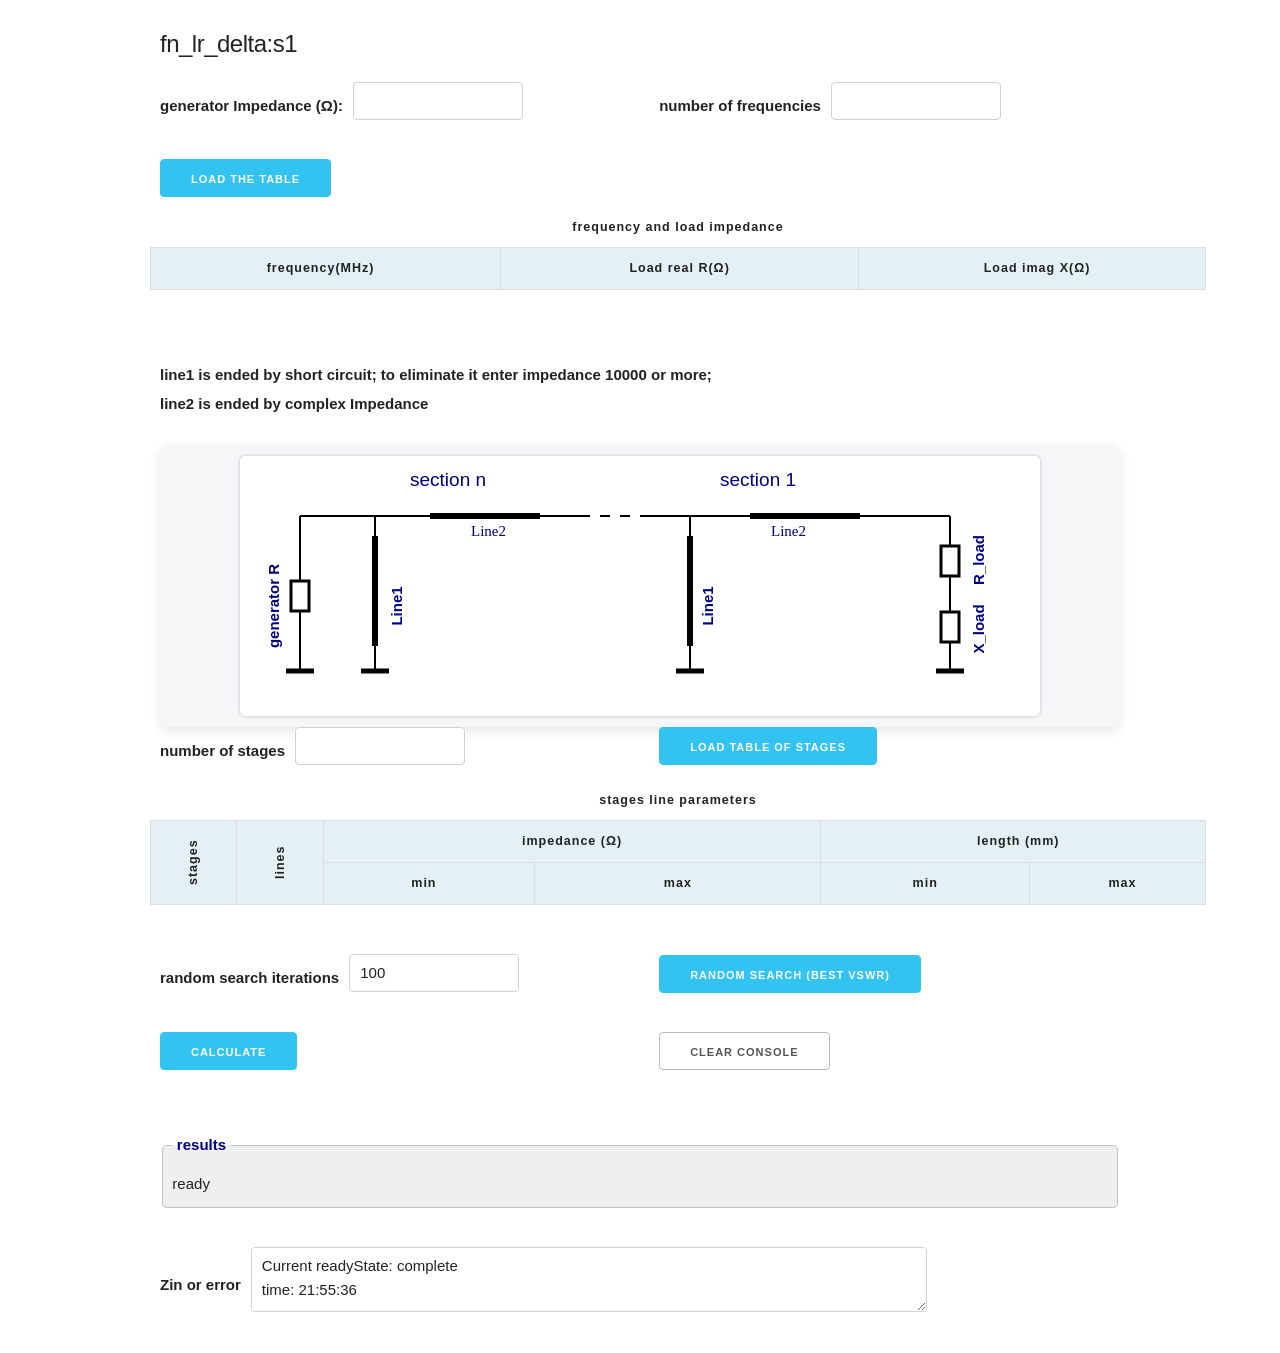
<file: index.html>
<!DOCTYPE html>
<html lang="en">
<head>
    <meta charset="UTF-8">
    <title>ai search</title>
    <meta name="viewport" content="width=device-width, initial-scale=1.0">
    <link href="styles.css" rel="stylesheet" />
    <link href="//fonts.googleapis.com/css?family=Raleway:400,300,600" 
      rel="stylesheet" type="text/css">

 <!-- CSS–– -->
 <link rel="stylesheet" type="text/css" href="css/normalize.css" >
 <link rel="stylesheet" type="text/css" href="css/skeleton.css" >

 <!-- Favicon -->
 <link rel="icon" type="image/png" href="images/favicon.png">
    <style>
      body {
        width: 96%;
        margin: 2% auto;
      }
      table {
        border-collapse: collapse;
        width: 100%;
        border: 1px solid #ddd;
        font-size: 1.25rem;
        letter-spacing: 1px;
      }
      caption{
        caption-side: top ;
        padding:10px;
        font-weight:bold;
      }
      thead, tfoot {
        background-color: rgb(228, 240,245);
      }
      th {
        border: 1px solid #ddd;
        padding:8px 10px;
        height: 2.5rem;
        text-align: center;
      }
      td {
        border: 1px solid #ddd;
        padding: 8px 0;
        height: 2.5rem;
        text-align: center;
      }
      td:last-of-type {
        text-align: center;
      }
      tbody tr:nth-child(even) {
        background-color: rgb(248, 248, 248);
      }
      td input {
        min-width: 96%;
        box-sizing: border-box;
        border: none;
        border:0;
        padding: 4px;
        /* height: 100% */
      }

td  input::-webkit-outer-spin-button,
input::-webkit-inner-spin-button {
  -webkit-appearance: none;
  margin: 0;
}
td  input[type=number] {
  -moz-appearance: textfield;
  /* appearance:; */
}
      
    </style>
    <!-- <link rel="stylesheet" href="styles.css"> -->
</head>
<body>
    <div class="container">
        <h5> fn_lr_delta:s1</h5>
        <form id="vswrForm" >
          <div class="row">
            <div class="six columns inline_inputs" >
              <label for="generator" style="font-weight: bold;">generator Impedance (Ω):</label>
              <input type="number" 
                id="generatorR" 
                step="any" required>
            </div>
            <div class="six columns inline_inputs">
              <label for="frequency_n" style="font-weight: bold;">number of frequencies</label>
              <input type="number" 
                min="1" 
                id="frequency_n" 
                step="1" required >
            </div>
          </div>
            <br>
          <button 
            id="button_f_n_table"
            class="button-primary">load the Table
          </button>
            <table id="mytable">
              <caption>frequency and load impedance</caption>
              <thead>
                <tr >
                  <th scope="col">frequency(MHz)</th>
                  <th scope="col">Load real R(Ω)</th>
                  <th scope="col">Load imag X(Ω)</th>
                </tr>
              </thead>
              <tbody id="frequencyTableBody">
              </tbody>
            </table>
            <br>
            <br>
            <!-- <p>stage number 1</p> -->
            <label >line1 is ended by short circuit; to eliminate it enter impedance 10000 or more;</label>
            <label>line2 is ended by complex Impedance</label>   
            <br>
            <div class="app_diagram_wrapper">
              <canvas id="structure1" width="800" height="260"></canvas>
            </div>
            <div class="row">
              <div class="six columns inline_inputs">
                <label for="stp_n_input" style="font-weight:bold;">
                    number of stages</label>
                <input type="number" 
                    min="1" 
                    id="stp_n_input"
                    step="1" required >
              </div>
              <div class="six columns inline_inputs">
                <button id="table_stp" 
                   class="button-primary">load table of stages</button>
              </div>
            </div>
            <table id="stpTable">
              <caption>stages line parameters</caption>
              <thead>
                <tr >
                  <th scope="col" rowspan="2" class="vertical">stages</th>
                  <th scope="col" rowspan="2" class="vertical">lines</th>
                  <th scope="col" colspan="2">impedance (Ω)</th>
                  <th scope="col" colspan="2">length (mm)</th>
                </tr>
                <tr>
                  <th scope="col">min</th>
                  <th scope="col">max</th>
                  <th scope="col">min</th>
                  <th scope="col">max</th>
                </tr>
              </thead>
              <tbody id="stpTableBody">
              </tbody>
            </table>
            <br>
            <div class="row">
              <div class="six columns inline_inputs">
                <label for="search_iterations" style="font-weight:bold;">
                    random search iterations</label>
                <input type="number" min="1" value="100"
                    id="search_iterations" step="1">
              </div>
              <div class="six columns inline_inputs">
                <button id="button_search"
                  style="margin-top: .1rem;"
                  type="button" class="button-primary">random search (best VSWR)
                </button>
              </div>
            </div>
            <br>
            <div class="row">
              <div class="six columns inline_inputs">
                <button class="button-primary" 
                  style="margin-top: .1rem;"
                  type="submit">calculate
                </button>
              </div>
              <div class="six columns inline_inputs">
                <!-- <button onclick="window.location.reload();" or -->
                  <!-- type="reset">reset -->
                <button onclick="console.clear(); "
                  style="margin-top: .1rem;"
                  type="button">clear console
                </button>
              </div>
            </div>
            
        </form>
        <br>
        <fieldset>
          <legend>results</legend>
          <div id="result_vswr"></div>
          <div id="statusIndicator" 
             class="status-indicator">Ready to Input</div>
        </fieldset>
        
        <br>
        <div id="result_zin" class="inline_inputs">
          <label for="explanation" style="font-weight: bold;">Zin or error</label>
          <textarea id="explanation" 
             rows="7"
             cols="71"
             minheight="10rem"
             readonly></textarea>
        </div>
    </div>
    <script type="module" src="parallel_vswr.js"></script>
    <script type="module" src="timenow.js"></script>
    <script type="module" src="calculateVSWR.js"></script>
    <script type="module" src="parallel_zin.js"></script>
    <script type="module" src="mycanvas.js"></script>

</body>
</html>
</file>
<file: styles.css>
input {
        padding: 5px;
        border: 1px solid navy;
        border-radius: 5px;
        max-width: 110px;
      }


.inline_inputs {
        display: flex;
        gap: 10px;
        align-items: center;
        /* flex-wrap:wrap; */
      }
.inline_inputs input {
        flex:1;
        /* max-width:90px; */
      }
.inline_inputs label {
        font-weight: bold;
      }
fieldset {
        background-color: rgba(100, 100, 100, 0.1);
        border: 1px solid navy;
        padding: 10px;
        border-radius: 0.5rem;
        
      }
legend {
        font-weight: 300;
        color: navy;
        background: grba(100, 125, 100, 0.2);
        border: 1px solid navy;
        border-radius: 0.3rem;
        padding: 0.02rem 0.2rem;
      }
button {
        font-weight: 400;
        border: 2px solid rgb(37, 37, 85);
        border-radius: 5px;
        background-color: rgb(55, 55, 176);
        color: white;
      }
button:active {
        background-color: rgb(3, 3, 94);
        border: 2px solid rgb(119, 119, 239);
      }
table {
  min-width: 110%;
  margin:0 0 0 -1rem;
}
td > input {
  padding-left: 30px;
  margin-bottom:0;
  font-size: 1.5rem;
  max-width: 62px;
  text-align: left;
}


td {
      padding: 0;
      text-align: center;
      vertical-align: middle;
      max-width: 66px;
    }
.vertical {
        padding:0;
        margin:0;
        writing-mode: vertical-rl;
        transform: rotate(180deg);
        min-width: 1.5rem;
      } 
#result_vswr {
  /* font-size: 1.5rem;
  font-weight: bold;
  color: navy; */
  min-width: 96%;
  /* white-space:pre-wrap; */
  /* display:block; */
  white-space: pre;
}
.app_diagram_wrapper {
  display:flex;
  justify-content:center;
  align-items:center;
  background-color: #f4f6f8;
  padding:9px;
  border-radius:10px;
  box-shadow:0 4px 12px rgba(0, 0, 0, 0.1);
}
#structure1  {
  background-color: #ffffff;
  border: 2px solid #e1e4e8;
  border-radius: 8px;
  cursor: pointer;/*interactive*/
  max-width:100%;
  height:auto;
}
@media (min-width: 400px) {
  div > input[type="number"] {
    min-width: 12rem;
    padding-left:0.5rem;
  }
}
  @media (min-width: 750px) {
    div > input[type="number"] {
      min-width: 17rem;
      padding-left:1rem;
    }  
}
</file>
<file: css/skeleton.css>
/*
* Skeleton V2.0.4
* Copyright 2014, Dave Gamache
* www.getskeleton.com
* Free to use under the MIT license.
* http://www.opensource.org/licenses/mit-license.php
* 12/29/2014
*/


/* Table of contents
––––––––––––––––––––––––––––––––––––––––––––––––––
- Grid
- Base Styles
- Typography
- Links
- Buttons
- Forms
- Lists
- Code
- Tables
- Spacing
- Utilities
- Clearing
- Media Queries
*/


/* Grid
–––––––––––––––––––––––––––––––––––––––––––––––––– */
.container {
    position: relative;
    width: 100%;
    max-width: 960px;
    margin: 0 auto;
    padding: 0 20px;
    box-sizing: border-box; }
  .column,
  .columns {
    width: 100%;
    float: left;
    box-sizing: border-box; }
  
  /* For devices larger than 400px */
  @media (min-width: 400px) {
    .container {
      width: 85%;
      padding: 0; }
  }
  
  /* For devices larger than 550px */
  @media (min-width: 550px) {
    .container {
      width: 80%; }
    .column,
    .columns {
      margin-left: 4%; }
    .column:first-child,
    .columns:first-child {
      margin-left: 0; }
  
    .one.column,
    .one.columns                    { width: 4.66666666667%; }
    .two.columns                    { width: 13.3333333333%; }
    .three.columns                  { width: 22%;            }
    .four.columns                   { width: 30.6666666667%; }
    .five.columns                   { width: 39.3333333333%; }
    .six.columns                    { width: 48%;            }
    .seven.columns                  { width: 56.6666666667%; }
    .eight.columns                  { width: 65.3333333333%; }
    .nine.columns                   { width: 74.0%;          }
    .ten.columns                    { width: 82.6666666667%; }
    .eleven.columns                 { width: 91.3333333333%; }
    .twelve.columns                 { width: 100%; margin-left: 0; }
  
    .one-third.column               { width: 30.6666666667%; }
    .two-thirds.column              { width: 65.3333333333%; }
  
    .one-half.column                { width: 48%; }
  
    /* Offsets */
    .offset-by-one.column,
    .offset-by-one.columns          { margin-left: 8.66666666667%; }
    .offset-by-two.column,
    .offset-by-two.columns          { margin-left: 17.3333333333%; }
    .offset-by-three.column,
    .offset-by-three.columns        { margin-left: 26%;            }
    .offset-by-four.column,
    .offset-by-four.columns         { margin-left: 34.6666666667%; }
    .offset-by-five.column,
    .offset-by-five.columns         { margin-left: 43.3333333333%; }
    .offset-by-six.column,
    .offset-by-six.columns          { margin-left: 52%;            }
    .offset-by-seven.column,
    .offset-by-seven.columns        { margin-left: 60.6666666667%; }
    .offset-by-eight.column,
    .offset-by-eight.columns        { margin-left: 69.3333333333%; }
    .offset-by-nine.column,
    .offset-by-nine.columns         { margin-left: 78.0%;          }
    .offset-by-ten.column,
    .offset-by-ten.columns          { margin-left: 86.6666666667%; }
    .offset-by-eleven.column,
    .offset-by-eleven.columns       { margin-left: 95.3333333333%; }
  
    .offset-by-one-third.column,
    .offset-by-one-third.columns    { margin-left: 34.6666666667%; }
    .offset-by-two-thirds.column,
    .offset-by-two-thirds.columns   { margin-left: 69.3333333333%; }
  
    .offset-by-one-half.column,
    .offset-by-one-half.columns     { margin-left: 52%; }
  
  }
  
  
  /* Base Styles
  –––––––––––––––––––––––––––––––––––––––––––––––––– */
  /* NOTE
  html is set to 62.5% so that all the REM measurements throughout Skeleton
  are based on 10px sizing. So basically 1.5rem = 15px :) */
  html {
    font-size: 62.5%; }
  body {
    font-size: 1.5em; /* currently ems cause chrome bug misinterpreting rems on body element */
    line-height: 1.6;
    font-weight: 400;
    /* font-family: "Raleway", "HelveticaNeue", "Helvetica Neue", Helvetica, Arial, sans-serif; */
    color: #222; }
  
  
  /* Typography
  –––––––––––––––––––––––––––––––––––––––––––––––––– */
  h1, h2, h3, h4, h5, h6 {
    margin-top: 0;
    margin-bottom: 2rem;
    font-weight: 300; }
  h1 { font-size: 4.0rem; line-height: 1.2;  letter-spacing: -.1rem;}
  h2 { font-size: 3.6rem; line-height: 1.25; letter-spacing: -.1rem; }
  h3 { font-size: 3.0rem; line-height: 1.3;  letter-spacing: -.1rem; }
  h4 { font-size: 2.4rem; line-height: 1.35; letter-spacing: -.08rem; }
  h5 { font-size: 1.8rem; line-height: 1.5;  letter-spacing: -.05rem; }
  h6 { font-size: 1.5rem; line-height: 1.6;  letter-spacing: 0; }
  
  /* Larger than phablet */
  @media (min-width: 550px) {
    h1 { font-size: 5.0rem; }
    h2 { font-size: 4.2rem; }
    h3 { font-size: 3.6rem; }
    h4 { font-size: 3.0rem; }
    h5 { font-size: 2.4rem; }
    h6 { font-size: 1.5rem; }
  }
  
  p {
    margin-top: 0; }
  
  
  /* Links
  –––––––––––––––––––––––––––––––––––––––––––––––––– */
  a {
    color: #1EAEDB; }
  a:hover {
    color: #0FA0CE; }
  
  
  /* Buttons
  –––––––––––––––––––––––––––––––––––––––––––––––––– */
  .button,
  button,
  input[type="submit"],
  input[type="reset"],
  input[type="button"] {
    display: inline-block;
    height: 38px;
    padding: 0 30px;
    color: #555;
    text-align: center;
    font-size: 11px;
    font-weight: 600;
    line-height: 38px;
    letter-spacing: .1rem;
    text-transform: uppercase;
    text-decoration: none;
    white-space: nowrap;
    background-color: transparent;
    border-radius: 4px;
    border: 1px solid #bbb;
    cursor: pointer;
    box-sizing: border-box; }
  .button:hover,
  button:hover,
  input[type="submit"]:hover,
  input[type="reset"]:hover,
  input[type="button"]:hover,
  .button:focus,
  button:focus,
  input[type="submit"]:focus,
  input[type="reset"]:focus,
  input[type="button"]:focus {
    color: #333;
    border-color: #888;
    outline: 0; }
  .button.button-primary,
  button.button-primary,
  input[type="submit"].button-primary,
  input[type="reset"].button-primary,
  input[type="button"].button-primary {
    color: #FFF;
    background-color: #33C3F0;
    border-color: #33C3F0; }
  .button.button-primary:hover,
  button.button-primary:hover,
  input[type="submit"].button-primary:hover,
  input[type="reset"].button-primary:hover,
  input[type="button"].button-primary:hover,
  .button.button-primary:focus,
  button.button-primary:focus,
  input[type="submit"].button-primary:focus,
  input[type="reset"].button-primary:focus,
  input[type="button"].button-primary:focus {
    color: #FFF;
    background-color: #1EAEDB;
    border-color: #1EAEDB; }
  
  
  /* Forms
  –––––––––––––––––––––––––––––––––––––––––––––––––– */
  input[type="email"],
  input[type="number"],
  input[type="search"],
  input[type="text"],
  input[type="tel"],
  input[type="url"],
  input[type="password"],
  textarea,
  select {
    height: 38px;
    padding: 6px 10px; /* The 6px vertically centers text on FF, ignored by Webkit */
    background-color: #fff;
    border: 1px solid #D1D1D1;
    border-radius: 4px;
    box-shadow: none;
    box-sizing: border-box; }
  /* Removes awkward default styles on some inputs for iOS */
  input[type="email"],
  input[type="number"],
  input[type="search"],
  input[type="text"],
  input[type="tel"],
  input[type="url"],
  input[type="password"],
  textarea {
    -webkit-appearance: none;
       -moz-appearance: none;
            appearance: none; }
  textarea {
    min-height: 65px;
    padding-top: 6px;
    padding-bottom: 6px; }
  input[type="email"]:focus,
  input[type="number"]:focus,
  input[type="search"]:focus,
  input[type="text"]:focus,
  input[type="tel"]:focus,
  input[type="url"]:focus,
  input[type="password"]:focus,
  textarea:focus,
  select:focus {
    border: 1px solid #33C3F0;
    outline: 0; }
  label,
  legend {
    display: block;
    margin-bottom: .5rem;
    font-weight: 600; }
  /* fieldset {
    padding: 0;
    border-width: 0; } */
  input[type="checkbox"],
  input[type="radio"] {
    display: inline; }
  label > .label-body {
    display: inline-block;
    margin-left: .5rem;
    font-weight: normal; }
  
  
  /* Lists
  –––––––––––––––––––––––––––––––––––––––––––––––––– */
  ul {
    list-style: circle inside; }
  ol {
    list-style: decimal inside; }
  ol, ul {
    padding-left: 0;
    margin-top: 0; }
  ul ul,
  ul ol,
  ol ol,
  ol ul {
    margin: 1.5rem 0 1.5rem 3rem;
    font-size: 90%; }
  li {
    margin-bottom: 1rem; }
  
  
  /* Code
  –––––––––––––––––––––––––––––––––––––––––––––––––– */
  code {
    padding: .2rem .5rem;
    margin: 0 .2rem;
    font-size: 90%;
    white-space: nowrap;
    background: #F1F1F1;
    border: 1px solid #E1E1E1;
    border-radius: 4px; }
  pre > code {
    display: block;
    padding: 1rem 1.5rem;
    white-space: pre; }
  
  
  /* Tables
  –––––––––––––––––––––––––––––––––––––––––––––––––– */
  th,
  td {
    padding: 8px 0 0 0;
    text-align: center;
    /* align-items: center ; */
    /* border-bottom: 1px solid #E1E1E1; } */
  }
  th:first-child,
  td:first-child {
    padding-left: 0; }
  th:last-child,
  td:last-child {
    padding-right: 0; }
  
  
  /* Spacing
  –––––––––––––––––––––––––––––––––––––––––––––––––– */
  button,
  .button {
    margin-bottom: 1rem; }
  input,
  textarea,
  select,
  fieldset {
    margin-bottom: 1.5rem; }
  pre,
  blockquote,
  dl,
  figure,
  table,
  p,
  ul,
  ol,
  form {
    margin-bottom: 2.5rem; }
  
  
  /* Utilities
  –––––––––––––––––––––––––––––––––––––––––––––––––– */
  .u-full-width {
    width: 100%;
    box-sizing: border-box; }
  .u-max-full-width {
    max-width: 100%;
    box-sizing: border-box; }
  .u-pull-right {
    float: right; }
  .u-pull-left {
    float: left; }
  
  
  /* Misc
  –––––––––––––––––––––––––––––––––––––––––––––––––– */
  hr {
    margin-top: 3rem;
    margin-bottom: 3.5rem;
    border-width: 0;
    border-top: 1px solid #E1E1E1; }
  
  
  /* Clearing
  –––––––––––––––––––––––––––––––––––––––––––––––––– */
  
  /* Self Clearing Goodness */
  .container:after,
  .row:after,
  .u-cf {
    content: "";
    display: table;
    clear: both; }
  
  
  /* Media Queries
  –––––––––––––––––––––––––––––––––––––––––––––––––– */
  /*
  Note: The best way to structure the use of media queries is to create the queries
  near the relevant code. For example, if you wanted to change the styles for buttons
  on small devices, paste the mobile query code up in the buttons section and style it
  there.
  */
  
  
  /* Larger than mobile */
  @media (min-width: 400px) {}
  
  /* Larger than phablet (also point when grid becomes active) */
  @media (min-width: 550px) {}
  
  /* Larger than tablet */
  @media (min-width: 750px) {}
  
  /* Larger than desktop */
  @media (min-width: 1000px) {}
  
  /* Larger than Desktop HD */
  @media (min-width: 1200px) {}
</file>
